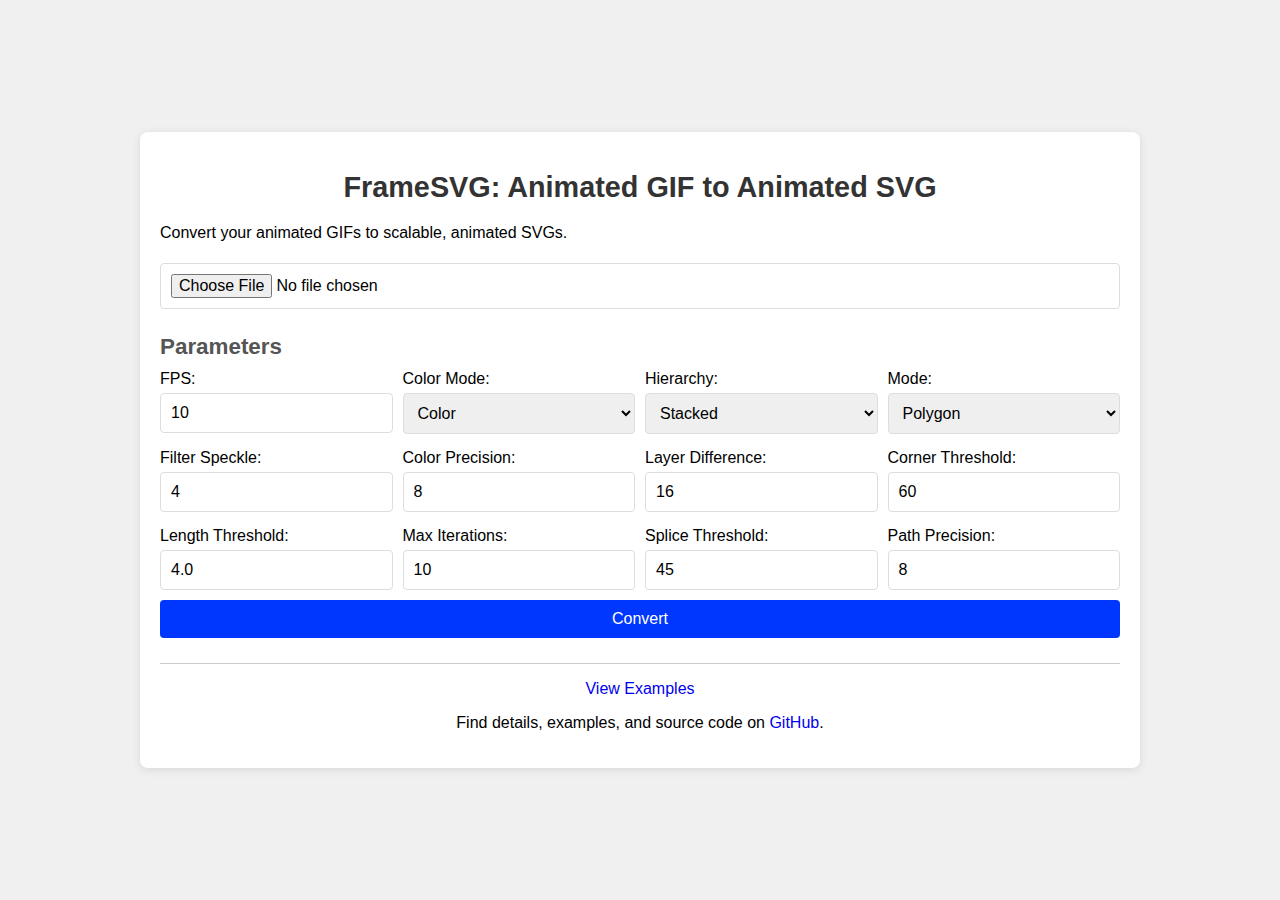
<file: web/public/index.html>
<!DOCTYPE html>
<html lang="en">

<head>
    <meta charset="UTF-8">
    <meta name="viewport" content="width=device-width, initial-scale=1.0">
    <meta name="description"
        content="Convert animated GIFs to animated SVGs with framesvg, a command-line tool and Python library.  Leverages VTracer for true vector output, offering scalability and potential file size reduction.">
    <meta name="keywords"
        content="FrameSVG, animated SVG, GIF to SVG, VTracer, vector graphics, animation, Python library, command-line tool, image conversion, scalability, romelium">
    <meta name="author" content="Romelium">
    <meta name="robots" content="index, follow">
    <title>FrameSVG: Convert Animated GIFs to Animated SVGs</title>
    <link rel="stylesheet" href="style.css">
</head>

<body>
    <div class="container">
        <h1>FrameSVG: Animated GIF to Animated SVG</h1>
        <p>Convert your animated GIFs to scalable, animated SVGs.</p>

        <input type="file" id="gifInput" accept="image/gif" aria-label="Gif File Input">
        <div id="status"></div>

        <h2>Parameters</h2>
        <div class="params-grid">
            <div>
                <label for="fps">FPS:</label>
                <input type="number" id="fps" value="10" step="0.1" min="0.1">
            </div>
            <div>
                <label for="colormode">Color Mode:</label>
                <select id="colormode">
                    <option value="color">Color</option>
                    <option value="binary">Binary</option>
                </select>
            </div>
            <div>
                <label for="hierarchical">Hierarchy:</label>
                <select id="hierarchical">
                    <option value="stacked">Stacked</option>
                    <option value="cutout">Cutout</option>
                </select>
            </div>
            <div>
                <label for="mode">Mode:</label>
                <select id="mode">
                    <option value="polygon">Polygon</option>
                    <option value="spline">Spline</option>
                    <option value="none">None</option>
                </select>
            </div>
            <div>
                <label for="filter_speckle">Filter Speckle:</label>
                <input type="number" id="filter_speckle" value="4" min="0">
            </div>
            <div>
                <label for="color_precision">Color Precision:</label>
                <input type="number" id="color_precision" value="8" min="1">
            </div>
            <div>
                <label for="layer_difference">Layer Difference:</label>
                <input type="number" id="layer_difference" value="16" min="1">
            </div>
            <div>
                <label for="corner_threshold">Corner Threshold:</label>
                <input type="number" id="corner_threshold" value="60" min="0">
            </div>
            <div>
                <label for="length_threshold">Length Threshold:</label>
                <input type="number" id="length_threshold" value="4.0" step="0.1" min="0">
            </div>
            <div>
                <label for="max_iterations">Max Iterations:</label>
                <input type="number" id="max_iterations" value="10" min="1">
            </div>
            <div>
                <label for="splice_threshold">Splice Threshold:</label>
                <input type="number" id="splice_threshold" value="45" min="0">
            </div>
            <div>
                <label for="path_precision">Path Precision:</label>
                <input type="number" id="path_precision" value="8" min="0">
            </div>
        </div>

        <button id="convertButton">Convert</button>
        <div id="preview"></div>
        <a id="downloadLink" style="display: none;" aria-label="Download link of animated SVG">Download SVG</a>

        <footer>
            <p><a href="examples.html" aria-label="View Examples">View Examples</a></p>
            <p>Find details, examples, and source code on <a href="https://github.com/Romelium/FrameSVG" target="_blank"
                    rel="noopener norrer" aria-label="View GitHub of FrameSVG">GitHub</a>.</p>
        </footer>
    </div>
    <script src="script.js"></script>
</body>

</html>
</file>
<file: web/public/style.css>
body {
    font-family: sans-serif;
    margin: 0;
    display: flex;
    justify-content: center;
    align-items: center;
    min-height: 100vh;
    background-color: #f0f0f0;
}

.container {
    background-color: #fff;
    padding: 20px;
    border-radius: 8px;
    box-shadow: 0 2px 10px rgba(0, 0, 0, 0.1);
    width: 95%;
    max-width: 1000px;
    box-sizing: border-box;
}

h1 {
    color: #333;
    margin-bottom: 20px;
    text-align: center;
    font-size: 1.8rem;
}

h2 {
    margin-top: 20px;
    margin-bottom: 10px;
    color: #555;
    font-size: 1.4rem;
}

input[type="file"],
button,
select,
input[type="number"] {
    padding: 10px;
    margin: 5px 0;
    border: 1px solid #ddd;
    border-radius: 4px;
    font-size: 1rem;
    width: 100%;
    box-sizing: border-box;
}

input[type="number"] {
    min-width: 60px;
    width: auto;
}


button {
    background-color: #0037FF;
    color: white;
    border: none;
    cursor: pointer;
    transition: background-color 0.3s;
    width: 100%;
    box-sizing: border-box;
}

button:hover {
    background-color: #0056b3;
}

#status {
    margin: 10px 0;
    font-weight: bold;
    text-align: center;
    font-size: 1rem;
}

#preview {
    margin-top: 20px;
    text-align: center;
}

#preview img {
    max-width: 100%;
    height: auto;
    border: 1px solid #ccc;
    margin-bottom: 10px;
    display: block;
    margin-left: auto;
    margin-right: auto;
}

#downloadLink {
    display: block;
    margin-top: 15px;
    text-align: center;
    padding: 10px;
    background-color: #28a745;
    color: white;
    text-decoration: none;
    border-radius: 4px;
}

#downloadLink:hover {
    background-color: #218838;
}

.params-grid {
    display: grid;
    grid-template-columns: repeat(auto-fit, minmax(200px, 1fr));
    gap: 10px;
}

.params-grid>div {
    display: flex;
    flex-direction: column;
}

@media (max-width: 768px) {
    .container {
        padding: 15px;
    }

    h1 {
        font-size: 1.5rem;
    }

    h2 {
        font-size: 1.2rem;
    }

    .params-grid {
        grid-template-columns: 1fr;
    }
}

@media (max-width: 480px) {
    .container {
        padding: 10px;
    }

    h1 {
        font-size: 1.2rem;
    }

    h2 {
        font-size: 1rem;
        margin-top: 15px;
    }
}

/* Footer Styles */
footer {
    text-align: center;
    border-top: 1px solid #ccc;
    max-width: 1000px;
    box-sizing: border-box;

}

footer a {
    text-decoration: none;
}

footer a:hover {
    text-decoration: underline;
}

@media (prefers-color-scheme: dark) {

    body {
        background-color: #121212;
        color: #eee;
    }

    .container {
        background-color: #1e1e1e;
        box-shadow: 0 2px 10px rgba(255, 255, 255, 0.1);
    }

    h1, h2 {
        color: #eee;
    }

    input[type="file"],
    button,
    select,
    input[type="number"] {
        background-color: #333;
        color: #fff;
        border-color: #555;
    }

    button {
         background-color: #4CAF50;
    }

    button:hover{
        background-color: #367C39;
    }

    #status {
        color: #ddd;
    }

    #preview img {
        border-color: #666;
    }

    #downloadLink {
        background-color: #2196F3;
    }
    #downloadLink:hover{
        background-color: #0d8aee;
    }

    footer {
      border-color: #555;
      color: #eee
    }
    footer a {
        color:#64b5f6
    }
}
</file>
